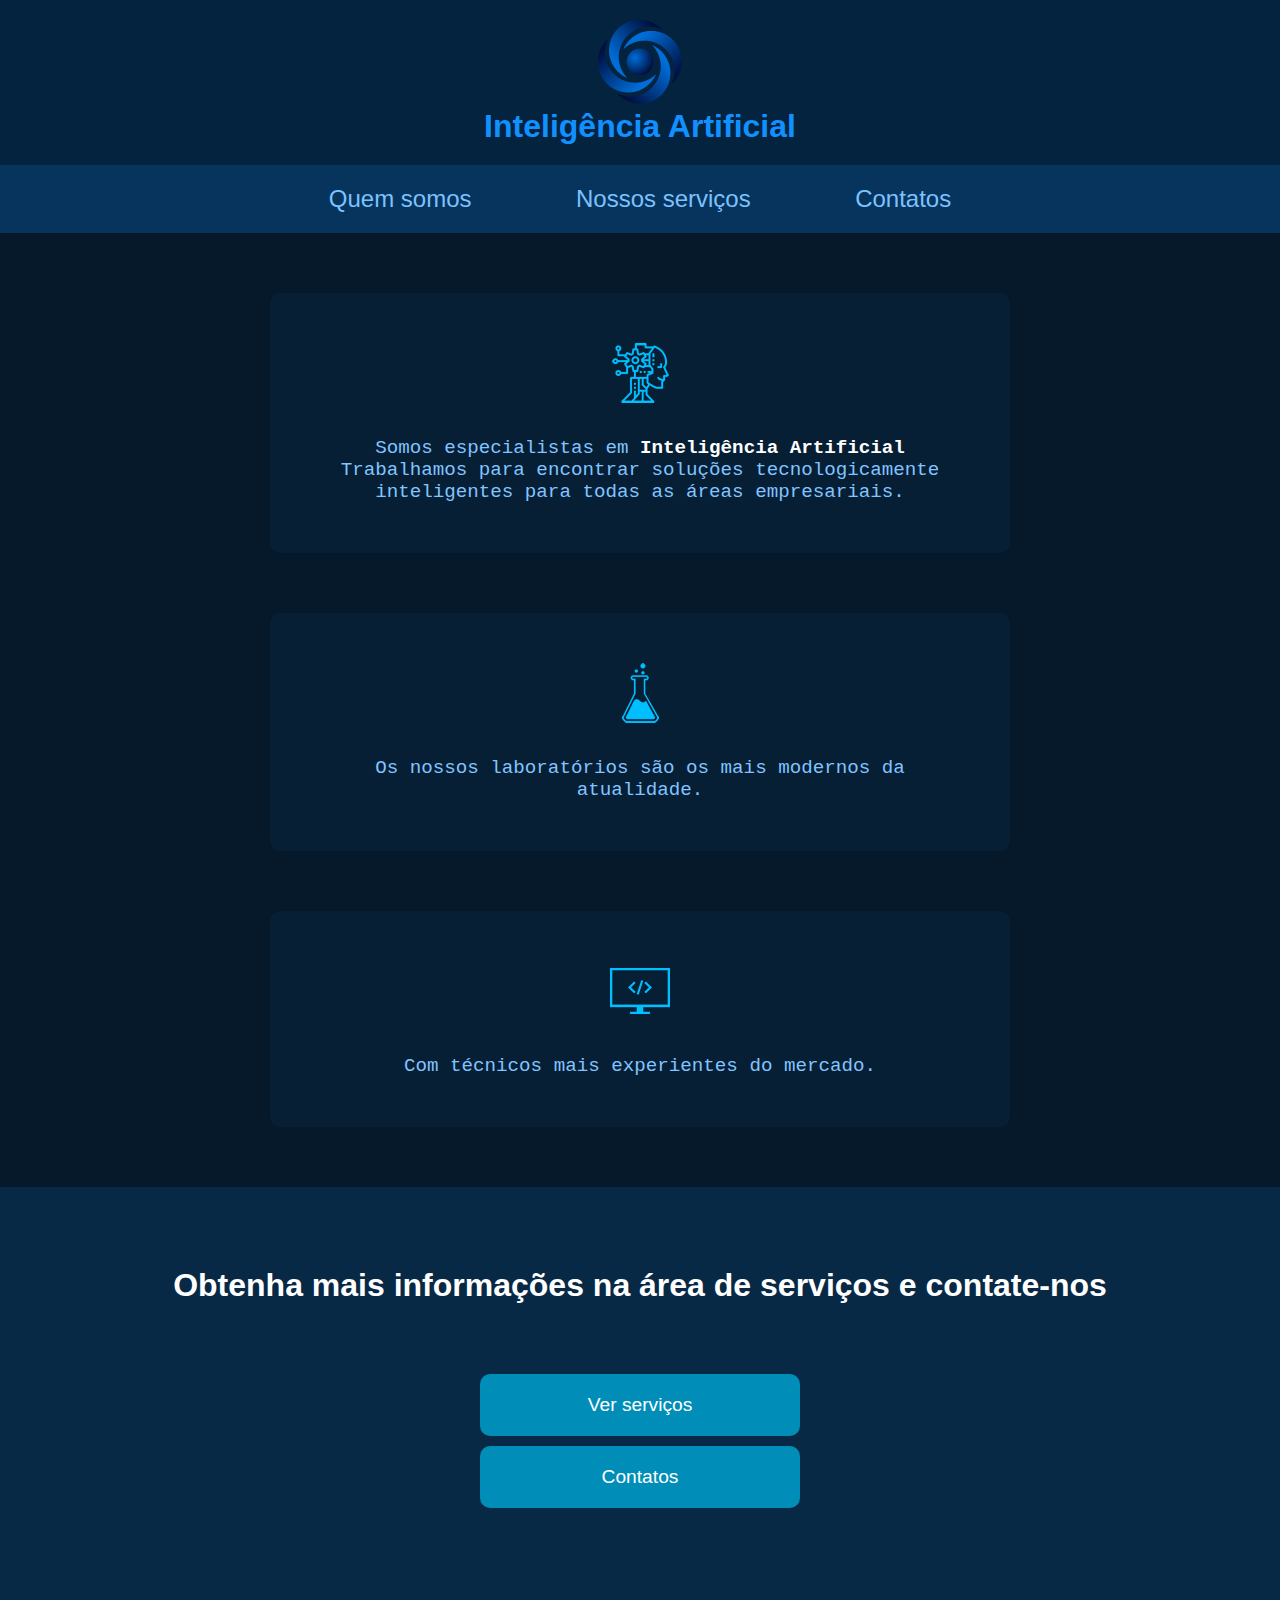
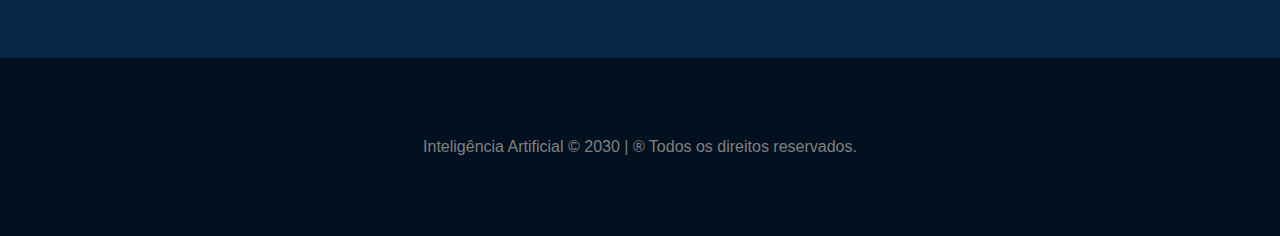
<file: index.html>
<!DOCTYPE html>
<html lang="pt">

<head>
    <meta charset="UTF-8">
    <meta http-equiv="X-UA-Compatible" content="IE=edge">
    <meta name="viewport" content="width=device-width, initial-scale=1.0">
    <title>Inteligência Artificial</title>

    <!--- estilos da página --->
    <link rel="stylesheet" href="assets/css/estilos.css" >

    <!---  favicon --->

    <link rel="shortcut icon" href="assets/images/logo_empresa.png" type="image/png">

</head>

<body>


    <!--- cabeçalho --->
    <header class="container-cabecalho">
        <a href="index.html">
            <img src="assets/images/logo_empresa.png" alt="Logo da empresa" title="Inteligência Artificial">
        </a>
        <h3>Inteligência Artificial</h3>
    </header>

    <!--- navegação --->
    <nav class="container-navegacao">
        <a href="index.html">Quem somos</a>
        <a href="servicos.html">Nossos serviços</a>
        <a href="contatos.html">Contatos</a>
    </nav>

    <!--- quem somos --->
    <section class="container-quem-somos">
        <article class="servico">
            <img src="assets/images/icon_ai.png" class="icone" alt="icone" alt="Inteligência Artificial">
            <p class="servico-texto">
                Somos especialistas em <span class="servico-texto-realce">Inteligência Artificial</span><br>
                Trabalhamos para encontrar soluções tecnologicamente inteligentes para todas as áreas empresariais. 
            </p>
        </article>

        <article class="servico">
            <img src="assets/images/icon_lab.png" class="icone" alt="icone" alt="Laboratório moderno">
            <p class="servico-texto">
                Os nossos laboratórios são os mais modernos da atualidade.
                 
            </p>
        </article>

        <article class="servico">
            <img src="assets/images/icon_computer.png" class="icone" alt="icone" alt="Programadores experientes">
            <p class="servico-texto">
               Com técnicos mais experientes do mercado.  
            </p>
        </article>

    </section>

    <!--- ver servicos ou contatos --->
    <section class="container-servicos-contatos">
        <h1>Obtenha mais informações na área de serviços e contate-nos</h1>
        <div class="botoes-servicos-contatos">
            <a href="servicos.html">Ver serviços</a>
            <a href="contatos.html">Contatos</a>
        </div>
    </section>


    <!--- rodapé--->

    <footer>
        Inteligência Artificial &copy; 2030 | &reg; Todos os direitos reservados.
    </footer>

</body>

</html>
</file>
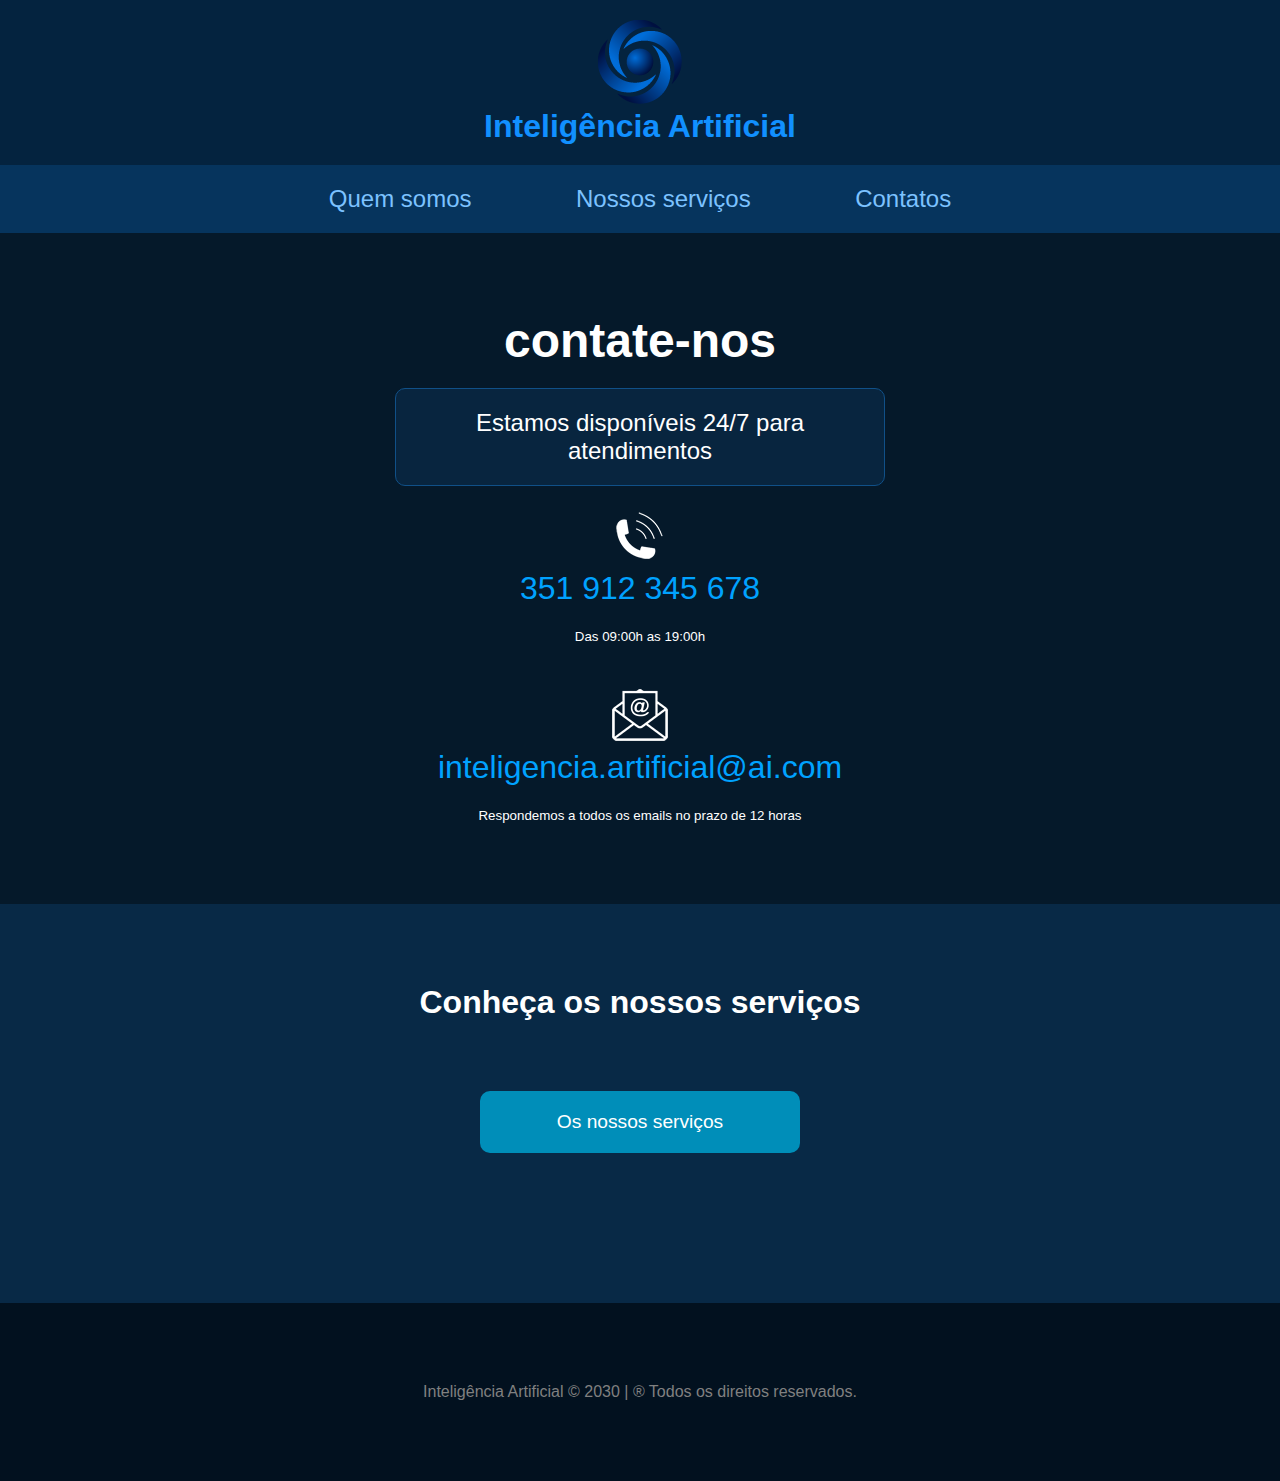
<file: contatos.html>
<!DOCTYPE html>
<html lang="pt">
  <head>
    <meta charset="UTF-8" />
    <meta http-equiv="X-UA-Compatible" content="IE=edge" />
    <meta name="viewport" content="width=device-width, initial-scale=1.0" />
    <title>Inteligência Artificial</title>

    <!--- estilos da página --->
    <link rel="stylesheet" href="assets/css/estilos.css" />

    <!---  favicon --->

    <link
      rel="shortcut icon"
      href="assets/images/logo_empresa.png"
      type="image/png"
    />
  </head>

  <body>
    <!--- cabeçalho --->
    <header class="container-cabecalho">
      <a href="index.html">
        <img
          src="assets/images/logo_empresa.png"
          alt="Logo da empresa"
          title="Inteligência Artificial"
        />
      </a>
      <h3>Inteligência Artificial</h3>
    </header>
     

    <!--- navegação --->
    <nav class="container-navegacao">
      <a href="index.html">Quem somos</a>
      <a href="servicos.html">Nossos serviços</a>
      <a href="contatos.html">Contatos</a>
    </nav>


    <!--- contatos --->
    <section class="container-contatos">
      <h1 class="text-center">contate-nos</h1>
      <h3 class="text-center">Estamos disponíveis 24/7 para atendimentos</h3>

      <article class="text-center">
        <img src="assets/images/icon_phone.png" alt="Telefone" />
        <a href="tel: 351912345678" class="contatos">351 912 345 678</a>
        <small>Das 09:00h as 19:00h </small>
      </article>

      <article class="text-center margin-top-40">
        <img src="assets/images/icon_email.png" alt="E-mail" />
        <a href="mailto:inteligencia.artificial@ai.com" class="contatos"
          >inteligencia.artificial@ai.com</a
        >
        <small>Respondemos a todos os emails no prazo de 12 horas</small>
      </article>
    </section>


    <!--- ver servicos ou contatos --->

    <section class="container-servicos-contatos">
      <h1>Conheça os nossos serviços</h1>
      <div class="botoes-servicos-contatos">
        <a href="servicos.html">Os nossos serviços</a>
      </div>
    </section>

    <!--- rodapé--->

    <footer>
      Inteligência Artificial &copy; 2030 | &reg; Todos os direitos reservados.
    </footer>
  </body>
</html>
</file>
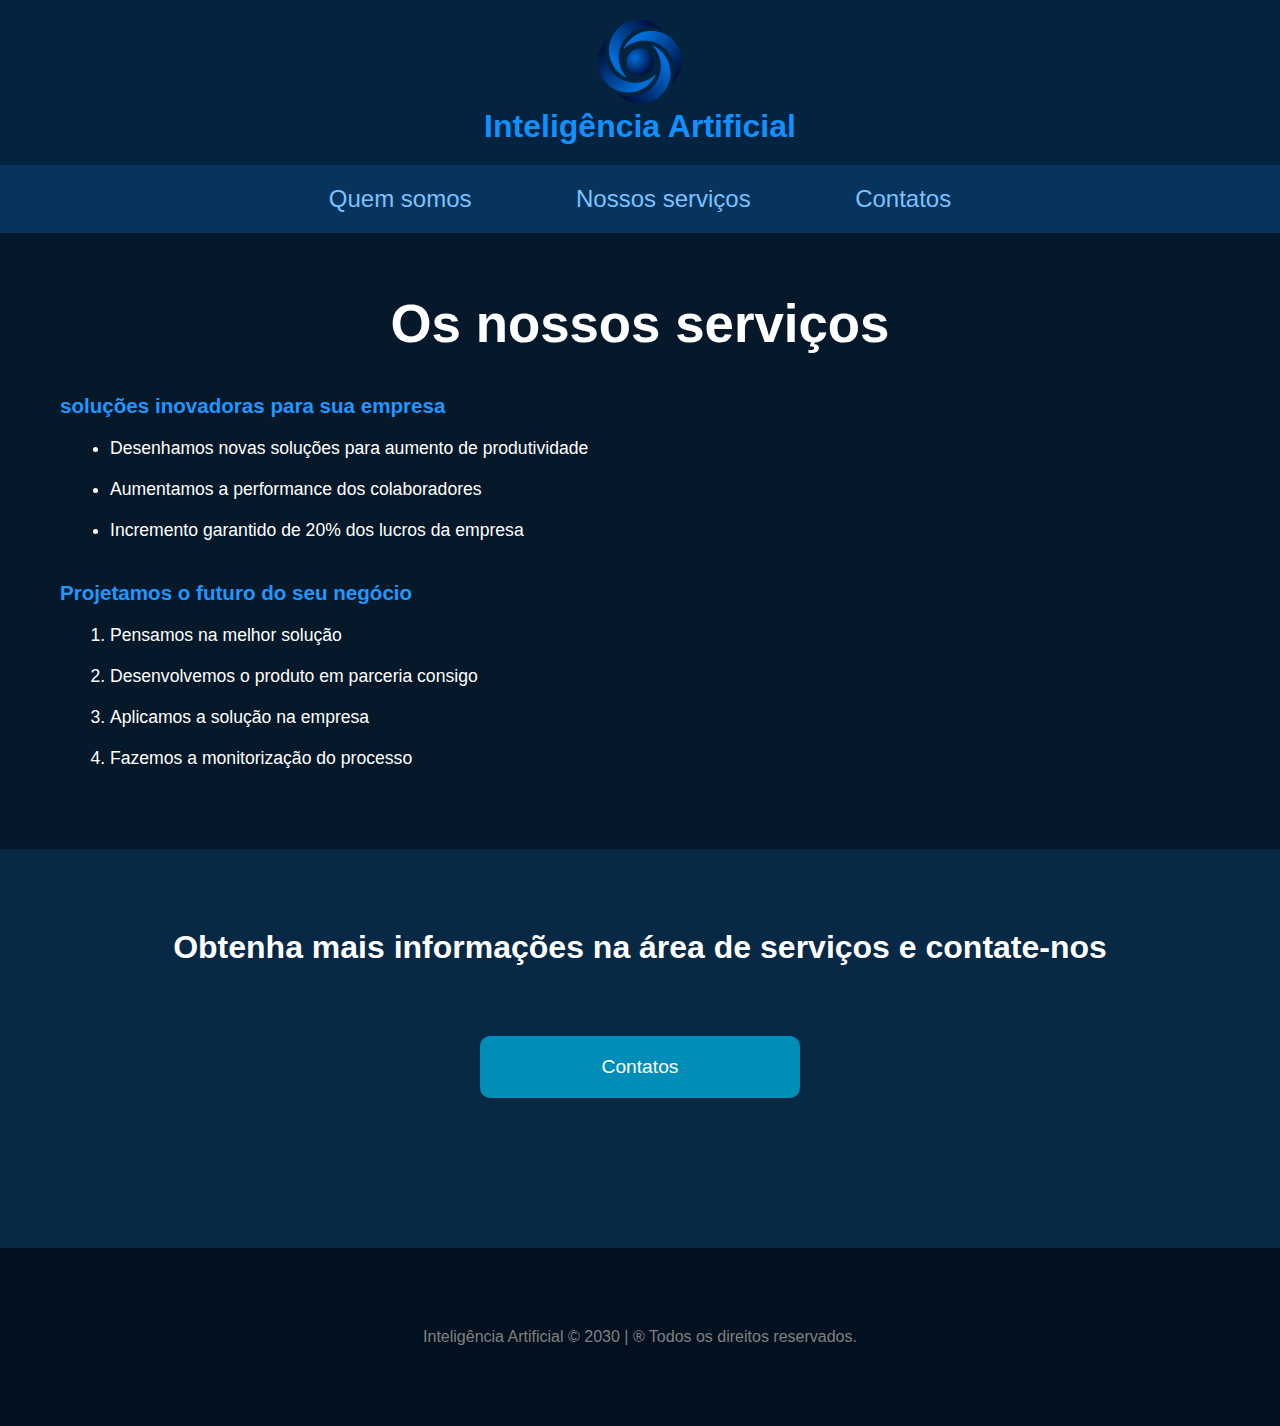
<file: servicos.html>
<!DOCTYPE html>
<html lang="pt">

<head>
    <meta charset="UTF-8">
    <meta http-equiv="X-UA-Compatible" content="IE=edge">
    <meta name="viewport" content="width=device-width, initial-scale=1.0">
    <title>Inteligência Artificial</title>

    <!--- estilos da página --->
    <link rel="stylesheet" href="assets/css/estilos.css" >

    <!---  favicon --->

    <link rel="shortcut icon" href="assets/images/logo_empresa.png" type="image/png">

</head>

<body>


    <!--- cabeçalho --->
    <header class="container-cabecalho">
        <a href="index.html">
            <img src="assets/images/logo_empresa.png" alt="Logo da empresa" title="Inteligência Artificial">
        </a>
        <h3>Inteligência Artificial</h3>
    </header>

    <!--- navegação --->
    <nav class="container-navegacao">
        <a href="index.html">Quem somos</a>
        <a href="servicos.html">Nossos serviços</a>
        <a href="contatos.html">Contatos</a>
    </nav>

    <!--- servicos --->
<section class="container-servicos">
    <h1 class="text-center"> Os nossos serviços </h1>

    <article>
        <h3>soluções inovadoras para sua empresa</h3>
        <ul>
            <li>Desenhamos novas soluções para aumento de produtividade</li>
            <li>Aumentamos a performance dos colaboradores</li>
            <li>Incremento garantido de 20% dos lucros da empresa
            </li>
        </ul>
    </article>

    <article>
        <h3>Projetamos o futuro do seu negócio</h3>
        <ol>
            <li>Pensamos na melhor solução</li>
            <li>Desenvolvemos o produto em parceria consigo</li>
            <li>Aplicamos a solução na empresa</li>
            <li>Fazemos a monitorização do processo</li>
        </ol>
    </article>
</section>


    <!--- ver servicos ou contatos --->
    <section class="container-servicos-contatos">
        <h1>Obtenha mais informações na área de serviços e contate-nos</h1>
        <div class="botoes-servicos-contatos">
            <a href="contatos.html">Contatos</a>
        </div>
    </section>


    <!--- rodapé--->

    <footer>
        Inteligência Artificial &copy; 2030 | &reg; Todos os direitos reservados.
    </footer>

</body>

</html>
</file>
<file: assets/css/estilos.css>
/* estilos da minha página web*/

* {
    margin: 0;
    padding: 0;
}

body {
    font-family: Arial, Helvetica, sans-serif;
    color: white;
}

/* -------- GERAL --------*/

.text-center {
    text-align: center;
}

.margin-top-40 {
    margin-top: 40px;
}

/*-------------------*/

.container-cabecalho {
    text-align: center;
    padding: 20px;
    background-color: #04233f;
    
}

.container-cabecalho h3 {
    font-weight: 600;
    font-size: 2em;
    color: #1190FF
}

/*-------------------*/

.container-navegacao {
    text-align: center;
    padding: 20px;
    background-color: #06345d
}

.container-navegacao a {
    font-size: 1.5em;
    margin: 0px 50px;
    text-decoration: none;
    color: #7cc2ff;
}


.container-navegacao a:hover {
    color: #ffff;
}

.container-quem-somos {
    background-color: #05192a;
    overflow: auto;
}

.container-quem-somos .servico {
    float: center;
    margin: 60px auto;
    background-color: #061f35;
    width: 50%;
    padding: 50px;
    border-radius: 10px;
    text-align: center;
}

.container-quem-somos .servico .icone {
    margin-bottom: 10px;
}

.container-quem-somos .servico-texto {
    font-family: 'Courier New', Courier, monospace;
    margin-top: 20px;
    font-size: 1.2em;
    color: #81c4ff;
}

.container-quem-somos .servico-texto-realce {
    color: white;
    font-weight: bold;
}

/*-------------------*/

.container-servicos-contatos {
    background-color: #082946;
    padding: 80px;
    text-align: center;
}

.container-servicos-contatos .botoes-servicos-contatos {
    padding: 60px;
    text-align: center;
}

.botoes-servicos-contatos a {
    display: block;
    max-width: 200px;
    text-decoration: none;
    font-size: 1.2em;
    background-color: #008eb9;
    color: white;
    padding: 20px 60px;
    margin: 10px auto;
    border-radius: 10px;
}

.botoes-servicos-contatos a:hover {
    background-color: white;
    color: black;
}

/*---------------------------*/

.container-servicos {
    background-color: #05192a;
    font-size: 1.1em;
    padding: 60px;
    overflow: auto;
}

.container-servicos h1{
    font-size: 3em;
    color: white;
    margin-bottom: 20px;
}

.container-servicos h3 {
    color: #2097ff;
    padding: 20px 0;
}

container-servicos article {
    width: 40%;
    margin: auto;
    float: center;
}

.container-servicos li {
    margin-bottom: 20px;
    margin-left: 50px;
    color: white;
}
/*-------------------*/

.container-contatos {
    background-color: #05192a;
    padding: 80px;
}

.container-contatos h1{
    font-size: 3em;
    color: white;
    margin-bottom: 20px;
}

.container-contatos h3{
    font-size: 1.5em;
    font-weight: 100;
    width: 40%;
    margin: auto;
    color: white;
    margin-bottom: 20px;
    border: 1px solid #105088;
    background-color: #08253f;
    border-radius: 10px;
    padding: 20px;
}

.container-contatos .contatos {
    display: block;
    font-size: 2em;
    text-decoration: none;
    color: #00a2ff;
    margin-bottom: 20px;
}

/*-------------------*/
footer {
    text-align: center;
    padding: 80px;
    background-color: #02111f;
    color: gray;
}
</file>
